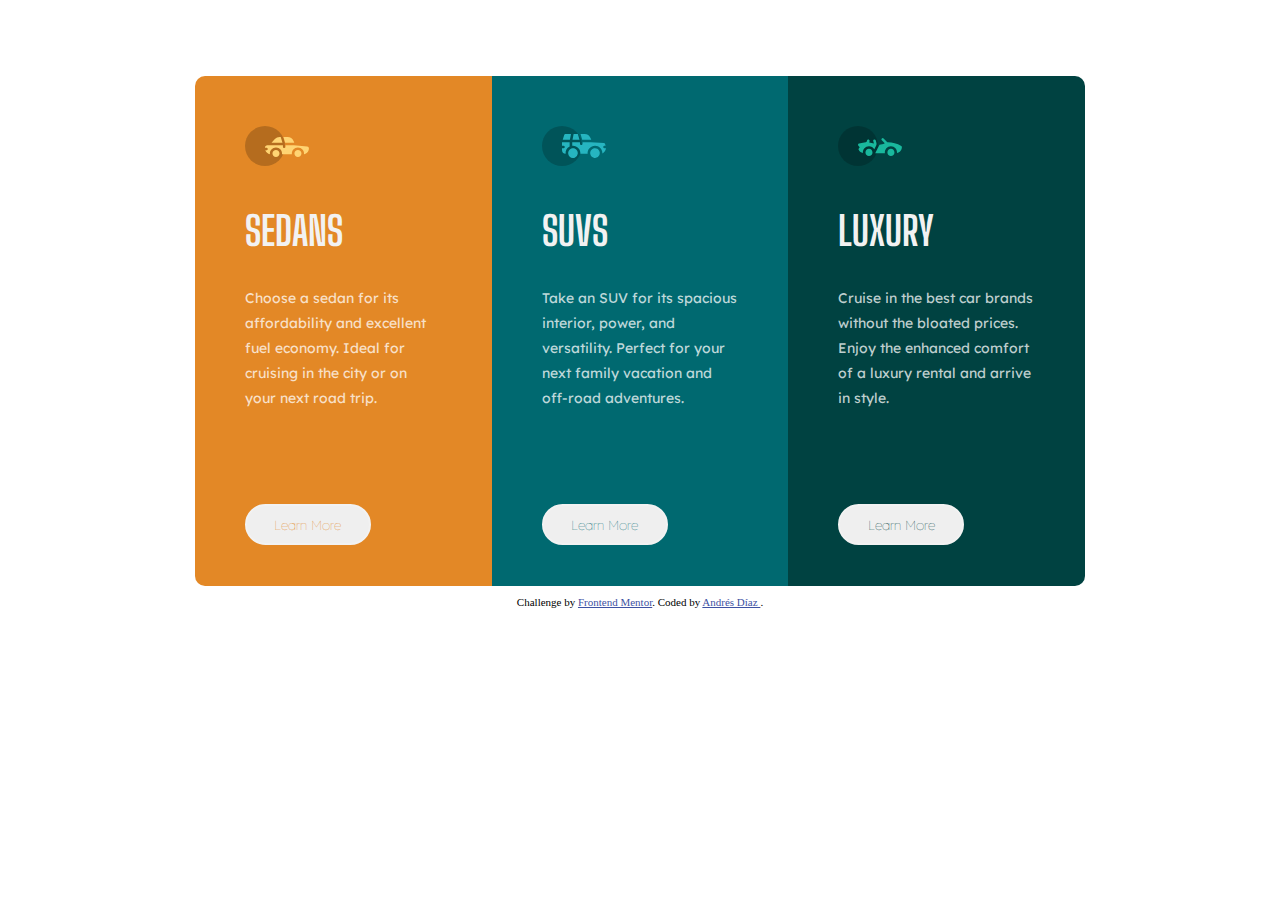
<file: 3-column-preview-card-component-main/index.html>
<!DOCTYPE html>
<html lang="en">
<head>
  <meta charset="UTF-8">
  <meta name="viewport" content="width=device-width, initial-scale=1.0"> <!-- displays site properly based on user's device -->

  <link rel="icon" type="image/png" sizes="32x32" href="./images/favicon-32x32.png">

  <link rel="preconnect" href="https://fonts.gstatic.com">
  <link href="https://fonts.googleapis.com/css2?family=Lexend+Deca&display=swap" rel="stylesheet">
  
  <link rel="preconnect" href="https://fonts.gstatic.com">
  <link href="https://fonts.googleapis.com/css2?family=Big+Shoulders+Display:wght@700&display=swap" rel="stylesheet">
 
  <link rel="stylesheet" href="./css/styles.css">
 
  <title>Frontend Mentor | 3-column preview card component</title>

  <!-- Feel free to remove these styles or customise in your own stylesheet 👍 -->
  <style>
    .attribution { font-size: 11px; text-align: center; margin-top:10px; }
    .attribution a { color: hsl(228, 45%, 44%); }
  </style>
</head>
<body>
  
  <div class="box">
    <div id="card-1">
      <img src="./images/icon-sedans.svg" alt="Car SEDANS">
      <h1> SEDANS </h1>
      <p>
        Choose a sedan for its affordability and excellent fuel economy. Ideal for cruising in the city 
        or on your next road trip.
      </p>
      <button id="btn1"> Learn More </button>
    </div>
    
    <div id="card-2"> 
      <img src="./images/icon-suvs.svg" alt="Car SUVS">
      <h1> SUVS </h1>
      <p>
        Take an SUV for its spacious interior, power, and versatility. Perfect for your next family vacation 
        and off-road adventures. 
      </p>
      <button id="btn2"> Learn More </button>
    </div>
    
    <div id="card-3">
      <img src="./images/icon-luxury.svg" alt="Car LUXURY">
      <h1> LUXURY </h1>
      <p>
        Cruise in the best car brands without the bloated prices. Enjoy the enhanced comfort of a luxury 
        rental and arrive in style.
      </p>
      <button id="btn3"> Learn More </button>
    </div>
  </div>  
  
  <div class="attribution">
    Challenge by <a href="https://www.frontendmentor.io?ref=challenge" target="_blank">Frontend Mentor</a>. 
    Coded by <a href="#"> Andrés Díaz </a>.
  </div>
</body>
</html>
</file>
<file: 3-column-preview-card-component-main/css/styles.css>
@import url(./cards.css);
@import url(./buttons.css);

.box {
  width: 890px;
  display: flex;
  align-items: center;
  justify-content: center;
  margin-left: auto;
  margin-right: auto;
  margin-top: 6%;
}

.box h1 {
  font-family: "Big Shoulders Display", cursive;
  font-weight: 700;
  font-size: 40px;
  color: hsl(0, 0%, 95%);
  padding-top: 10px;
}

.box p {
  font-family: "Lexend Deca", sans-serif;
  font-weight: 400;
  text-align: left;
  line-height: 25px;
  font-size: 14px;
  color: hsla(0, 0%, 100%, 0.75);
  padding-top: 5px;
}

@media (max-width: 768px) {
  .box {
    width: 480px;
    display: block;
    margin-top: 0%;
  }
  .box h1 {
    font-size: 50px;
  }
  .box p {
    font-size: 18px;
  }
  .box img {
    width: 25%;
  }
}

@media (max-width: 375px) {
  .box {
    width: 310px;
    display: block;
    margin-top: 0%;
  }
  .box h1 {
    padding-top: 0px;
    font-size: 40px;
  }
  .box p {
    padding-top: 0px;
    font-size: 14px;
  }
}
</file>
